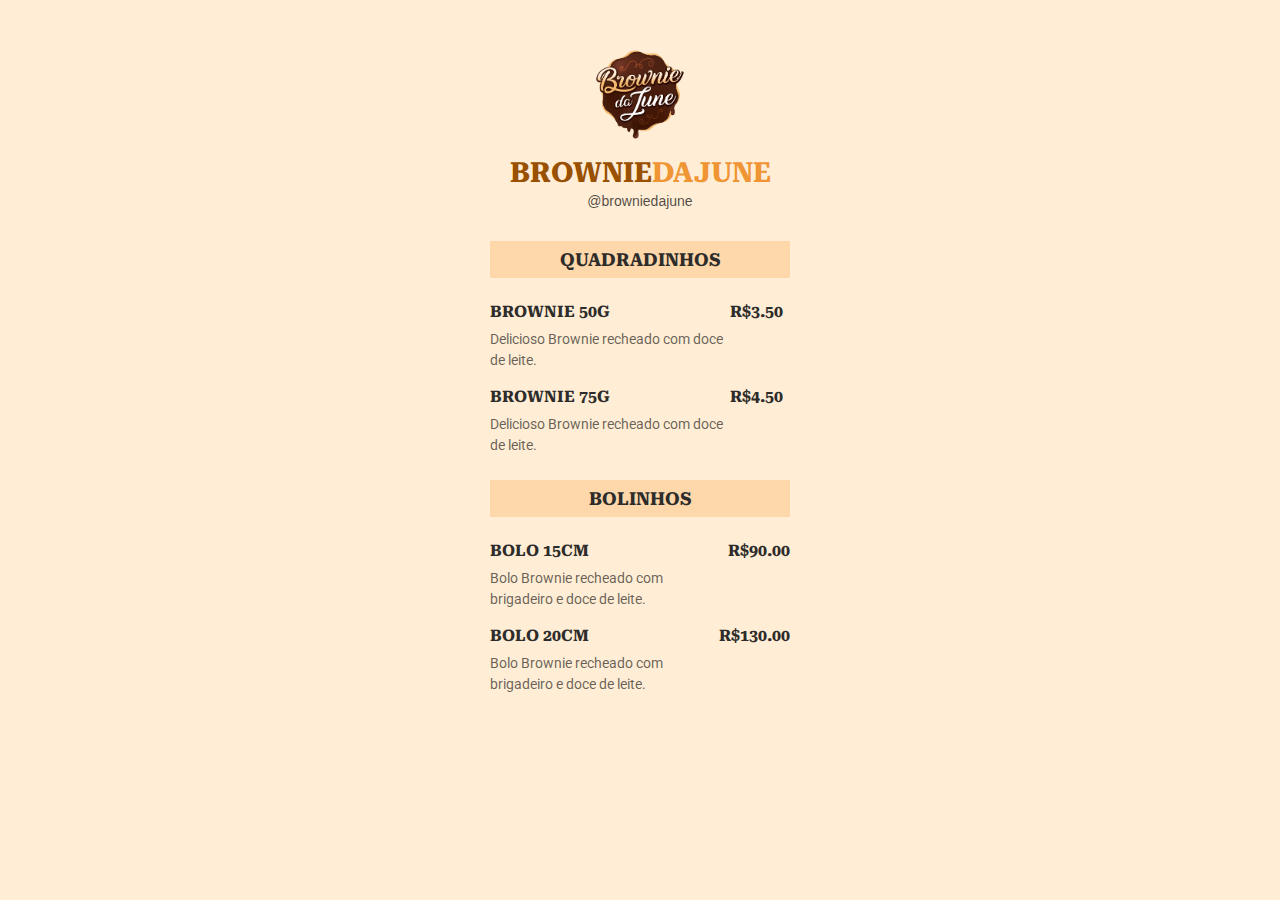
<file: index.html>
<!DOCTYPE html>
<html lang="pt-br">
  <head>

    <link rel="preconnect" href="https://fonts.googleapis.com">
<link rel="preconnect" href="https://fonts.gstatic.com" crossorigin>
<link href="https://fonts.googleapis.com/css2?family=Roboto&family=Roboto+Serif:opsz,wght@8..144,700&display=swap" rel="stylesheet">

    <meta charset="UTF-8">
    <meta name="viewport" content="width=device-width, initial-scale=1.0">
    <title>Brownie da June</title>

    <link rel="stylesheet" href="./style.css">
  </head>

  <body>
    
    <header>
      <img src="logo.png" alt="logo" width="40%" height="40%">
      <h1>Brownie<span>daJune</span></h1>
      <p>@browniedajune</p>
    </header>

    <section>
      <h2>Quadradinhos</h2>

      <ul>
        <li>
          <div class="details">
            <h3>Brownie 50g</h3>
            <p class="description">
              Delicioso Brownie recheado com doce de leite. 
            </p>
          </div>

          <strong class="price">
            R$3.50
          </strong>          
        </li>    

          <li>
          <div class="details">
            <h3>Brownie 75g</h3>
            <p class="description">
              Delicioso Brownie recheado com doce de leite.
            </p>
          </div>

          <strong class="price">
            R$4.50
          </strong>          
        </li>      
      </ul>
    </section>

 <section>
      <h2>Bolinhos</h2>

      <ul>
        <li>
          <div class="details">
            <h3>Bolo 15cm</h3>
            <p class="description">
              Bolo Brownie recheado com brigadeiro e doce de leite. 
            </p>
          </div>

          <strong class="price">
            R$90.00
          </strong>          
        </li>    

          <li>
          <div class="details">
            <h3>Bolo 20cm</h3>
            <p class="description">
              Bolo Brownie recheado com brigadeiro e doce de leite.
            </p>
          </div>

          <strong class="price">
            R$130.00
          </strong>          
        </li>      
      </ul>
    </section>
    
  </body>
</html>
</file>
<file: style.css>
/*GLOBAL*/
* {
    margin: 0;
    padding: 0;
  }
  
  body {
    background-color: #FFEDD5;
    font-family: 'Roboto', sans-serif;
  }
  
  ul {
    list-style: none;
  }
  /*FONTS */
  h1, h2, h3, .price {
    font-family: 'Roboto Serif', serif;
    text-transform: uppercase;
    color: #2D2C2A;
  }
  
  /*HEADER */
  header {
    padding: 32px 0;
    text-align: center;
    font-family: 'Lucida Sans', 'Lucida Sans Regular', 'Lucida Grande', 'Lucida Sans Unicode', Geneva, Verdana, sans-serif;
    }
  
  header,
  section {
    max-width: 300px;
    margin: 0 auto;
  }
  header h1 {
    margin-bottom: 4px;
    color: #995000;
    font-size: 28px;
    line-height: 33px;
  }
  
  header h1 span {
    color: #ed810ed4;
  }
  
  header p {
    font-size: 14px;
    line-height: 16px;
  
    color: rgba(0, 0, 0, 0.7);
  }
  /*SECTION */
  section {
    margin-bottom: 24px;
  }
  
  section h2 {
    background-color: #FED7AA;
    padding: 8px 16px;
    text-align: center;
    
    margin-bottom: 24px;
    font-size: 18px;
  }
  /*LISTA */
  ul li {
    margin-bottom: 16px;
    display: flex;
  }
  
  li .details {
    max-width: 240px;
  }
  
  .details h3 {
    margin-bottom: 8px;
    font-size: 16px;
    line-height: 19px;
  }
  
  .details p {
   color: rgba(0, 0, 0, 0.6);
   font-size: 14px; 
   line-height: 21px;
  }
</file>
